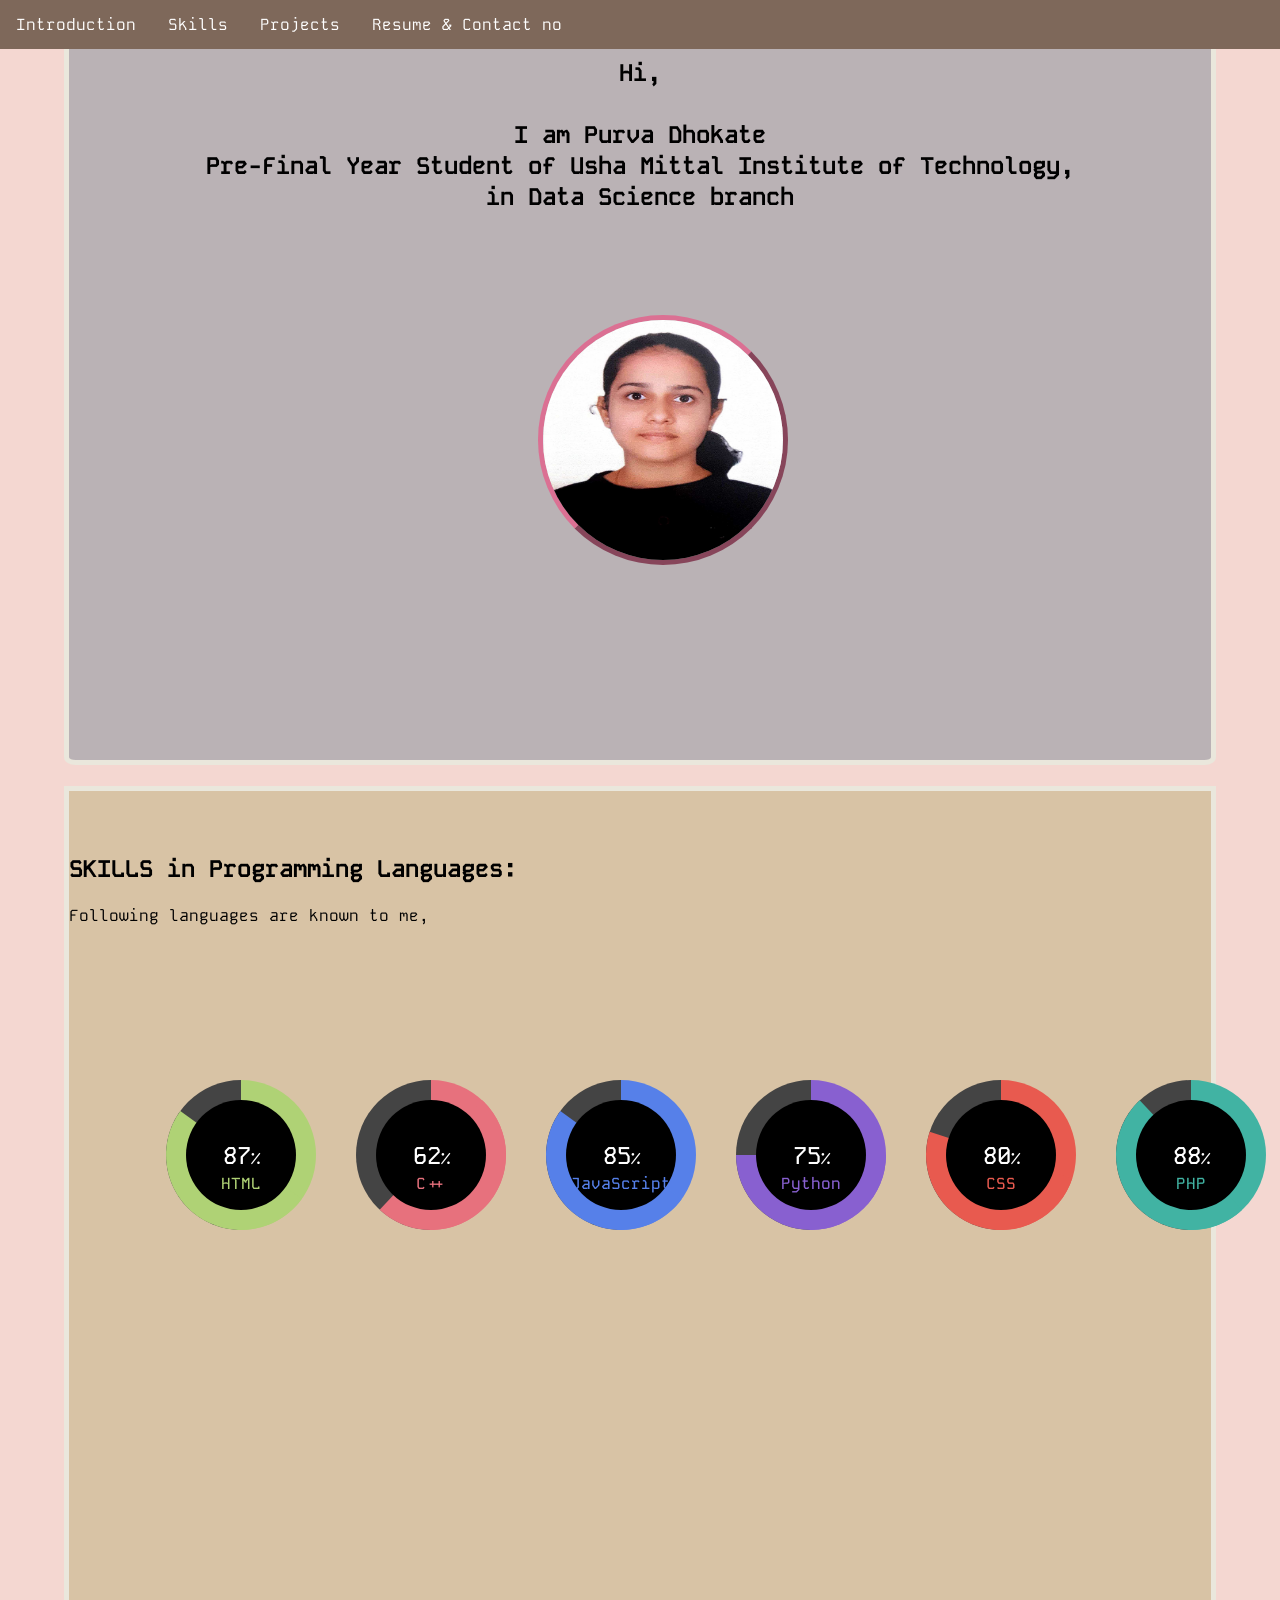
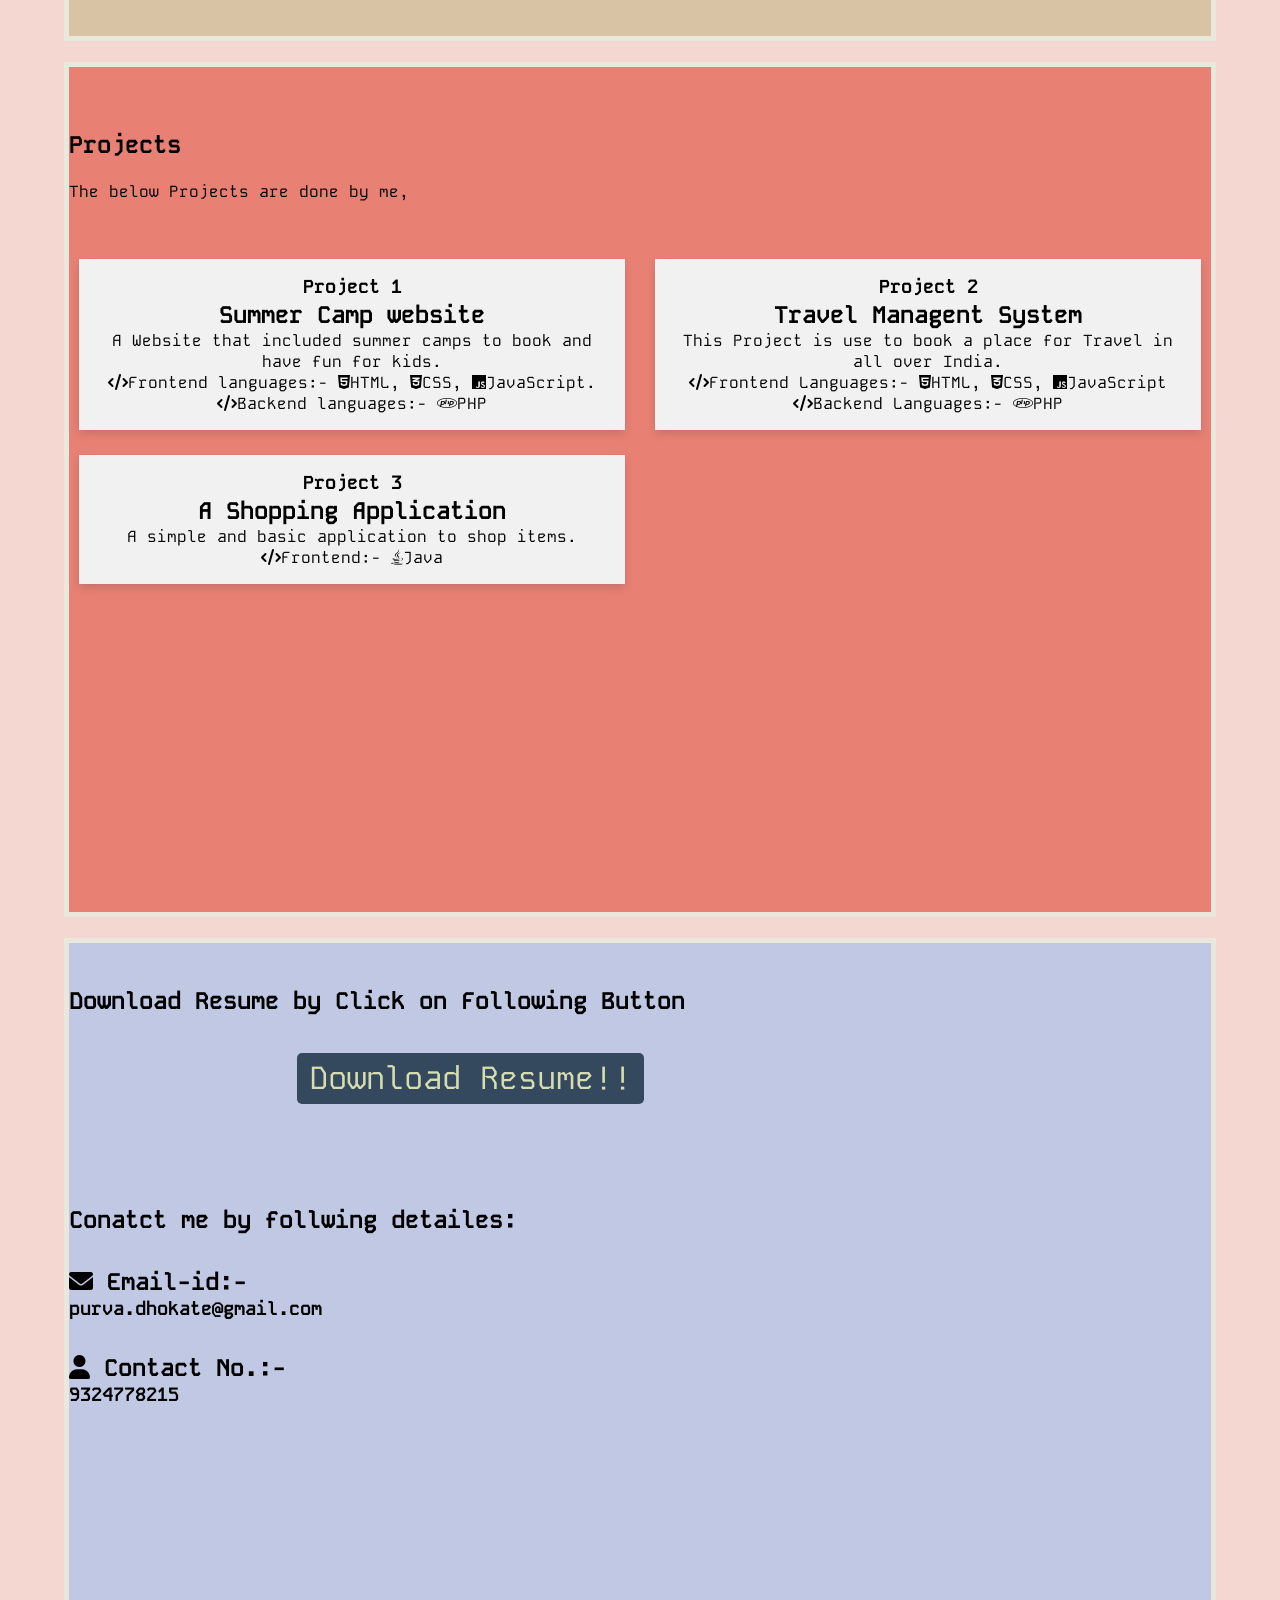
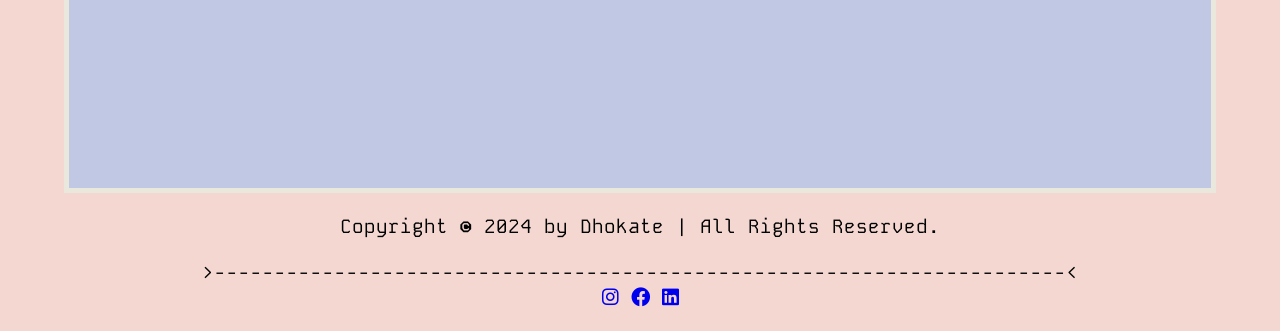
<file: index.html>
<html>
    <head>
        <title>PortFolio</title>
    </head>
    <link rel="stylesheet" type="text/css" href="task1.css">
    <link rel="stylesheet" href="https://cdnjs.cloudflare.com/ajax/libs/font-awesome/6.0.0-beta3/css/all.min.css"/>

         <!-- 
        Brief section/Tagline->(include a brief introduction or tagline.) Hello Eeryone, I am Purva Nilesh Dhokate , from SNDT Women's University Student, Pursuing 3rd year in Data Science branch.<br>
        About secion-> Add img and Write a short bio highlighting your skills and experience.<br>
        Skill section-> List of key skils or area of expertise<br>
        Project section-> showcase of sample projects include prj title, description,img<br>
        Resume Section-> make link to download<br>
        Coatact Section-> includecontact no,email id<br>
        Footer-> add copyright notice & additional links/info -->
    <body>
        <div class="Header">
          


          <ul>
            <li><a href="#section1">Introduction</a></li>
            <li><a href="#section2">Skills</a></li>
            <li><a href="#section3">Projects</a></li>
            <li><a href="#section4">Resume & Contact no</a></li>
          </ul>
          
          
            

            <!--SECTION 1/INTRO-->
    <img class="img1" height="250" width="250" src='img1.jpg' name="cover" alt="Avatar">
    <!-- <img class="img2"height="450" width="750" src='img4.png'> -->
    <section id="section1" class="s1" name="Header"><br>
      
        <h1><br>Hi,<br><br>I am Purva Dhokate<br>Pre-Final Year Student of Usha Mittal Institute of Technology, <br> in Data Science branch</h1>
        </section><br>

        <!--SECTION 2/SKILSS OR LAGAUGES-->
        <section id="section2" class="s2"><h1><br><br>SKILLS in Programming Languages:</h1><br><p>Following languages are known to me, </p></section>
        





        <!-- circukar progress bar -->
        <div class="container">
          <div class="progress" style="--i:85;--clr:#AFD275;">
            
            <h3>87<span>%</span></h3>
            <h4>HTML</h4>
          </div>
          <div class="progress" style="--i:62;--clr:#E7717D;">
            
            <h3>62<span>%</span></h3>
            <h4>C++</h4>
          </div>
          <div class="progress" style="--i:85;--clr: #5680E9;">
            
            <h3>85<span>%</span></h3>
            <h4>JavaScript</h4>
          </div>
          <div class="progress" style="--i:75;--clr: #8860D0;">
            
            <h3>75<span>%</span></h3>
            <h4>Python</h4>
          </div>

          <div class="progress" style="--i:80;--clr: #E85A4F;">
            
            <h3>80<span>%</span></h3>
            <h4>CSS</h4>
          </div>

          <div class="progress" style="--i:88;--clr: #41B3A3;">
            
            <h3>88<span>%</span></h3>
            <h4>PHP</h4>
          </div>
        </div>





       
        <br>


                  <!--SECTION 3/PROJECT LIST-->
            <section id="section3" class="s3"><h2><br><br>Projects</h2>
            <br>
            
            
              <p>The below Projects are done by me,</p>
              <br><br>
              <div class="row">
                
              
                <div class="column">
                  <div class="card">
                    <h3>Project 1</h3>
                    <h2>Summer Camp website</h2>
                    <p>A Website that included summer camps to book and have fun for kids.</p> 
                    <p><i class="fa-solid fa-code"></i>Frontend languages:- <i class="fa-brands fa-html5"></i>HTML,  <i class="fa-brands fa-css3-alt"></i>CSS, <i class="fa-brands fa-js"></i>JavaScript.</p>
                    <p><i class="fa-solid fa-code"></i>Backend languages:- <i class="fa-brands fa-php"></i>PHP</p>
                  </div>
                </div>
                
                
                
                <div class="column">
                  <div class="card">
                    <h3>Project 2</h3>
                    <h2>Travel Managent System</h2>
                    <p>This Project is use to book a place for Travel in all over India.</p>
                    <p><i class="fa-solid fa-code"></i>Frontend Languages:- <i class="fa-brands fa-html5"></i>HTML, <i class="fa-brands fa-css3-alt"></i>CSS, <i class="fa-brands fa-js"></i>JavaScript</p>
                    <p><i class="fa-solid fa-code"></i>Backend Languages:- <i class="fa-brands fa-php"></i>PHP</p>
                  </div>
                </div>

                

                <div class="column">
                  <div class="card">
                    <h3>Project 3</h3>
                    <h2>A Shopping Application</h2>
                    <p>A simple and basic application to shop items.</p>
                    <p><i class="fa-solid fa-code"></i>Frontend:- <i class="fa-brands fa-java"></i>Java</p>
                  </div>
                </div>

                

              </div>
              <!--Make it more intresing add css-->
                            

            
            
            </section>
                <br>

                <!--RESUME DOWNLOAD-->
                <section id="section4" class="s4"><br><br><h1>Download Resume by Click on Following Button</h1>
                  
                  
                  
                  <!-- FOR IMAGE
                    <a href="./img2.png" download="img2.png">
                    <img src="./  img2.png" alt="W3Schools" height="200" width="200">
                  </a>  -->
                  <!--FOR PDF OR BOTH DECIDE--><br><br>
                  <a href="C:\Users\S\Desktop\Resume.pdf" download class="dwn-btn">Download Resume!!</a>
                  <br><br><br><br><br><br>
                    <h1>Conatct me by follwing detailes:</h1>
                    <h2><br><i class="fa-solid fa-envelope"></i> Email-id:-</h2><h3> purva.dhokate@gmail.com</h3>
                    <h2><br><i class="fa-solid fa-user"></i> Contact No.:-</h2><h3> 9324778215</h3>
                
                </section>
               

                  <footer>
                    <br>  
                    <p>Copyright &copy 2024 by Dhokate | All Rights Reserved.</p>
                    <br>
                    <p>
                      >-----------------------------------------------------------------------<
                      <br>
                   <a href="https://www.instagram.com/"> <i class="fa-brands fa-instagram"></i></a>
                   <a href="https://www.facebook.com/"><i class="fa-brands fa-facebook"></i></a> 
                   <a href="https://in.linkedin.com/"><i class="fa-brands fa-linkedin"></i></a>    </p><br>
                                </footer>
          
          
           
          





    </div>
    </body>
</html>
</file>
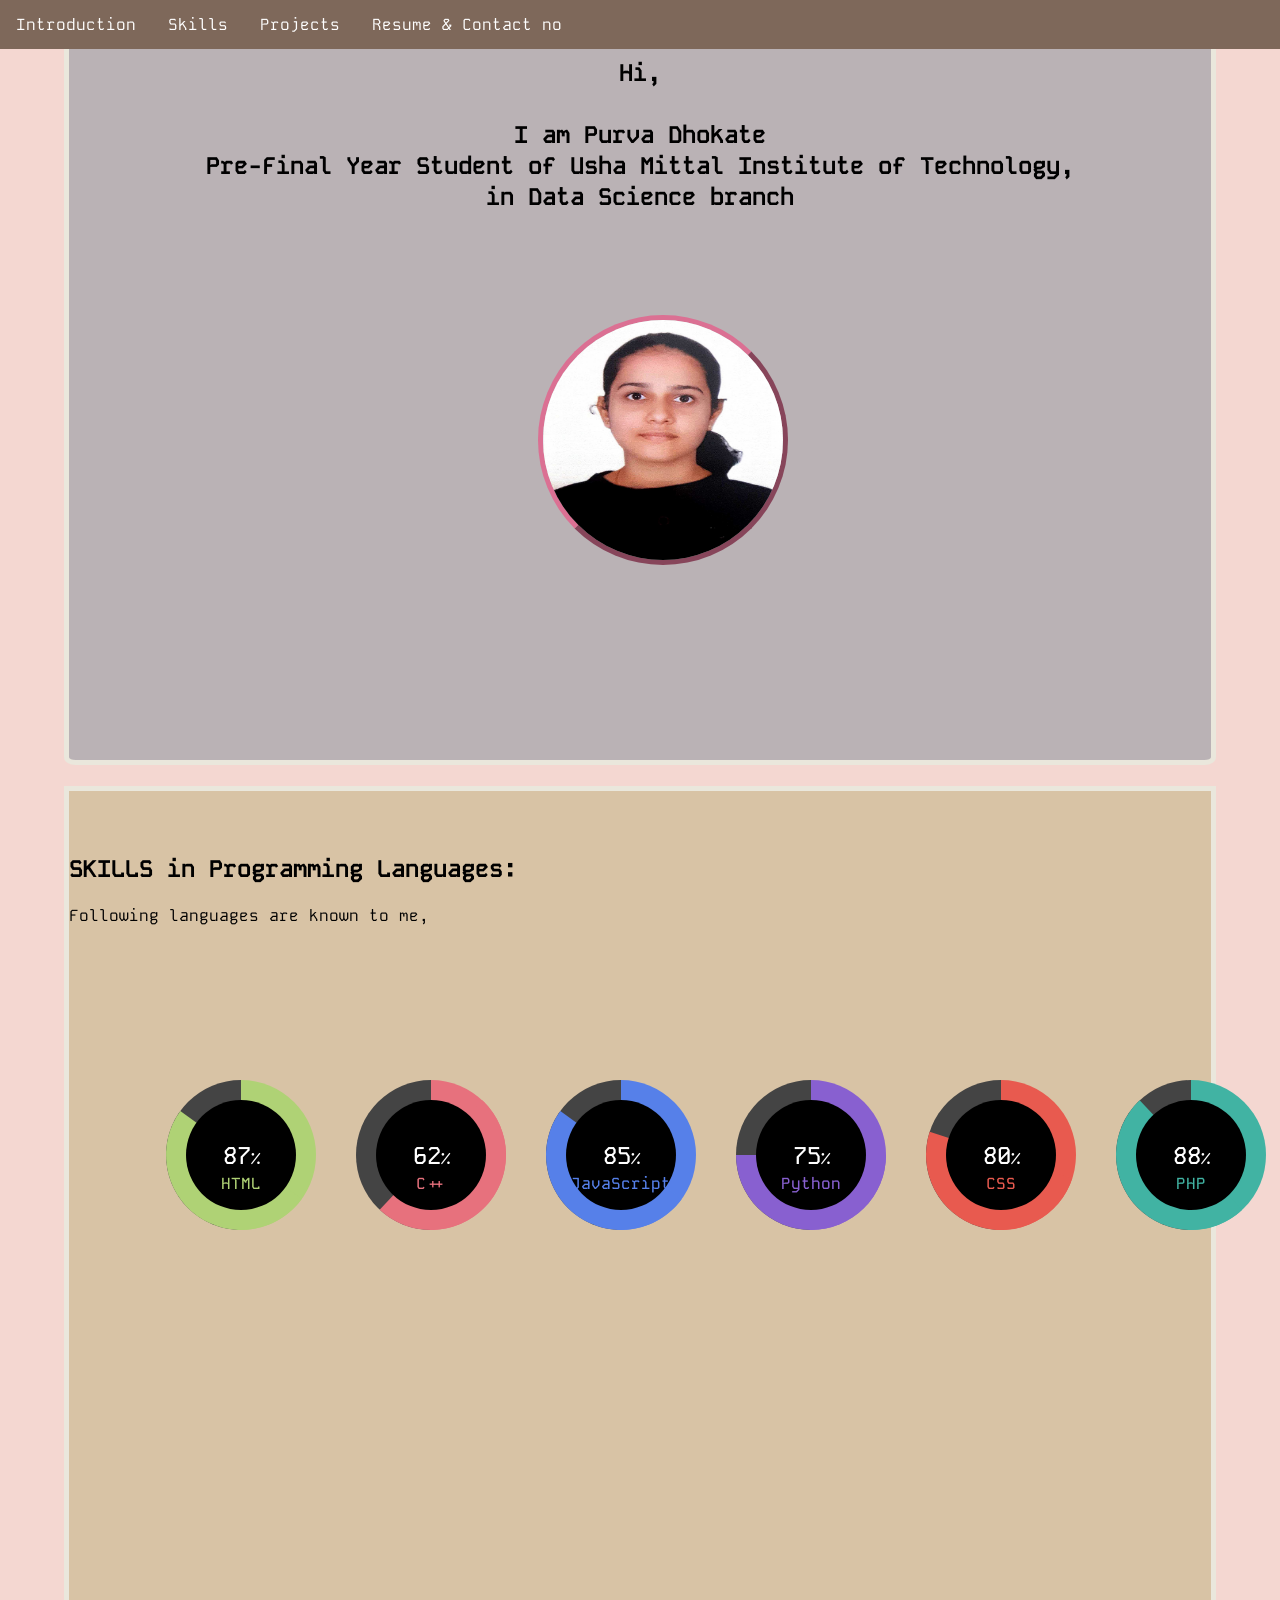
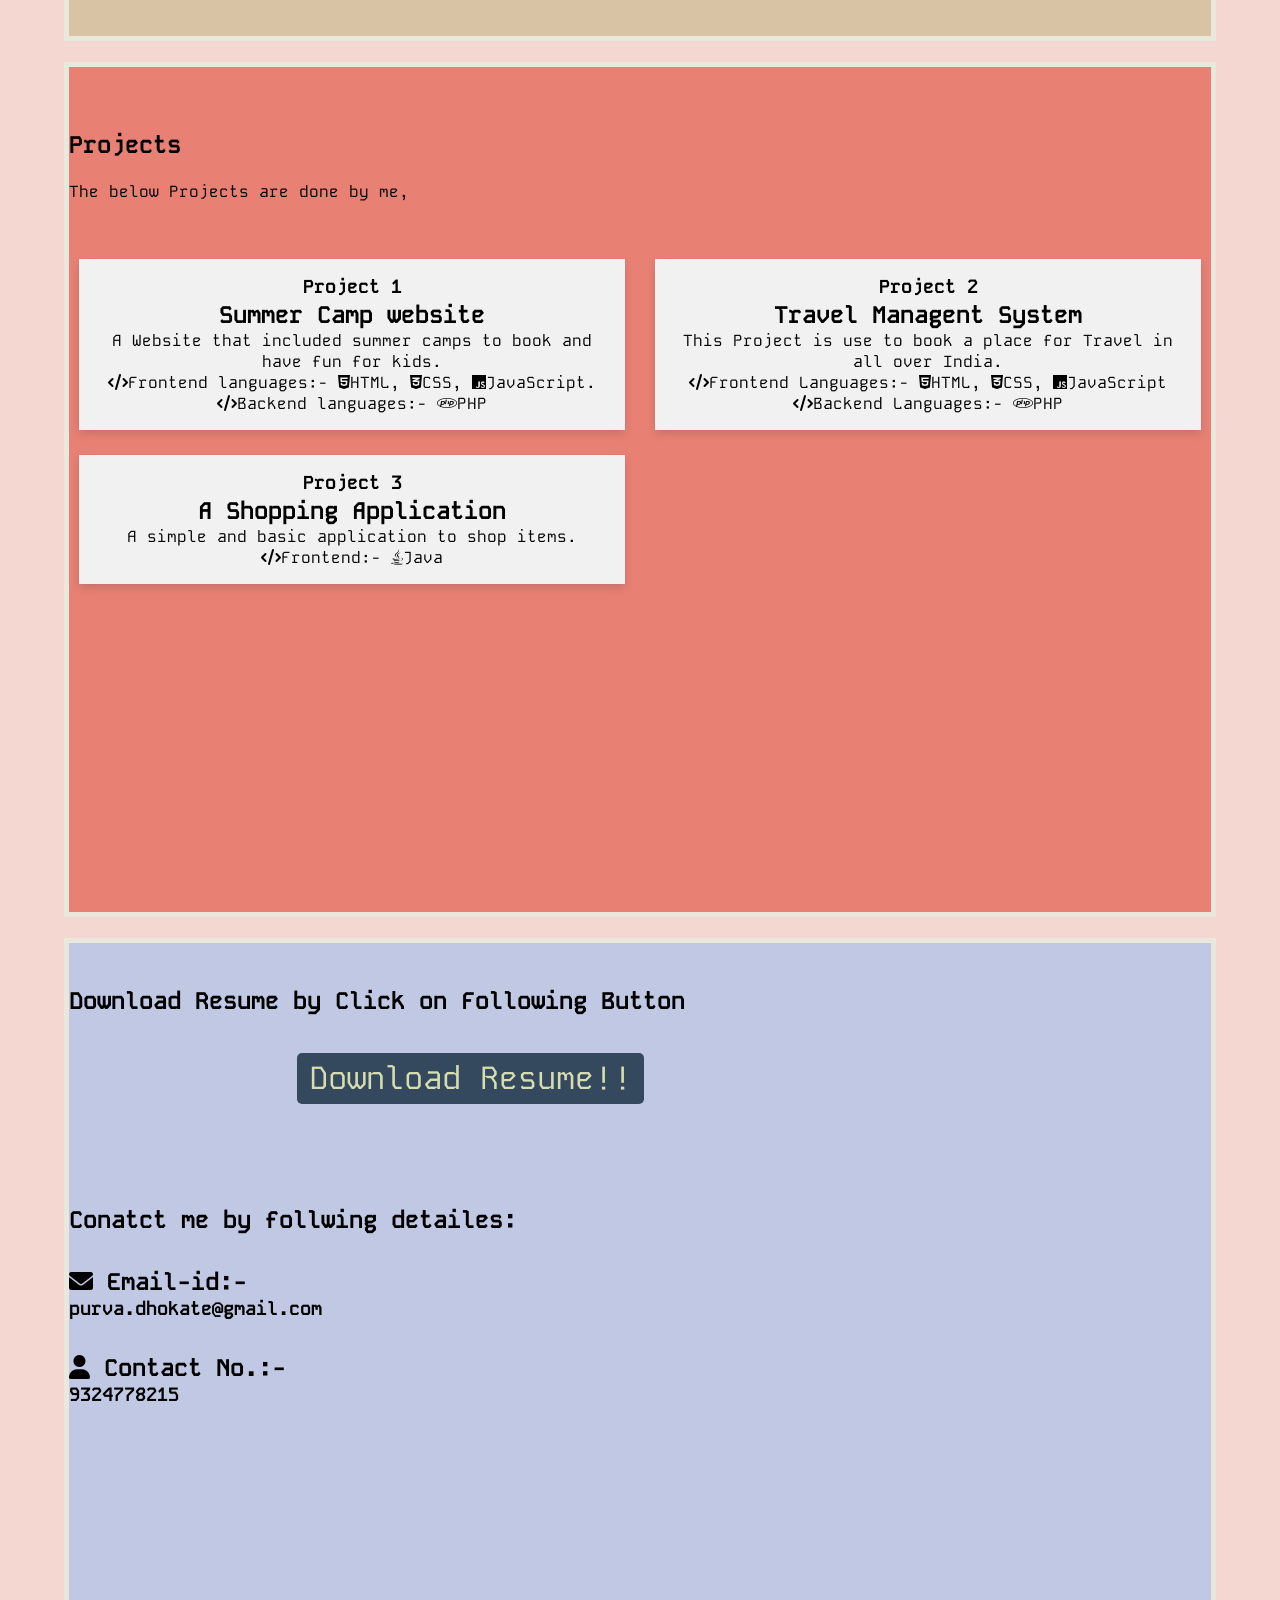
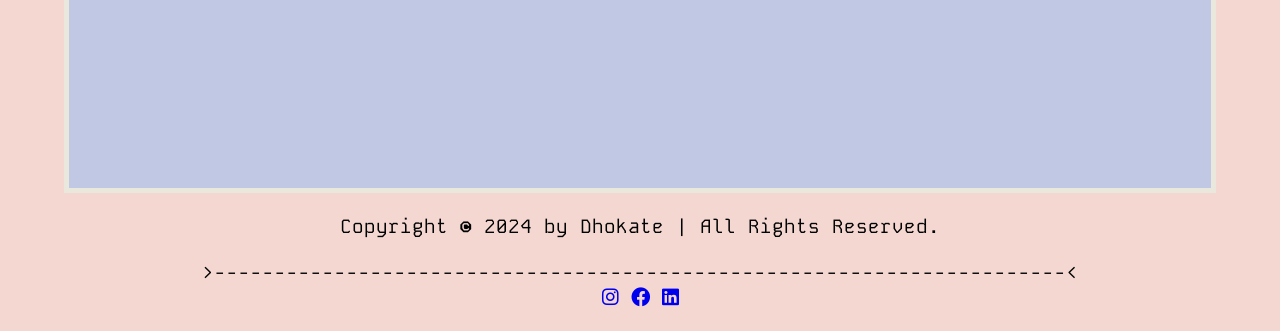
<file: task1.html>
<html>
    <head>
        <title>PortFolio</title>
    </head>
    <link rel="stylesheet" type="text/css" href="task1.css">
    <link rel="stylesheet" href="https://cdnjs.cloudflare.com/ajax/libs/font-awesome/6.0.0-beta3/css/all.min.css"/>

         <!-- 
        Brief section/Tagline->(include a brief introduction or tagline.) Hello Eeryone, I am Purva Nilesh Dhokate , from SNDT Women's University Student, Pursuing 3rd year in Data Science branch.<br>
        About secion-> Add img and Write a short bio highlighting your skills and experience.<br>
        Skill section-> List of key skils or area of expertise<br>
        Project section-> showcase of sample projects include prj title, description,img<br>
        Resume Section-> make link to download<br>
        Coatact Section-> includecontact no,email id<br>
        Footer-> add copyright notice & additional links/info -->
    <body>
        <div class="Header">
          


          <ul>
            <li><a href="#section1">Introduction</a></li>
            <li><a href="#section2">Skills</a></li>
            <li><a href="#section3">Projects</a></li>
            <li><a href="#section4">Resume & Contact no</a></li>
          </ul>
          
          
            

            <!--SECTION 1/INTRO-->
    <img class="img1" height="250" width="250" src='img1.jpg' name="cover" alt="Avatar">
    <!-- <img class="img2"height="450" width="750" src='img4.png'> -->
    <section id="section1" class="s1" name="Header"><br>
      
        <h1><br>Hi,<br><br>I am Purva Dhokate<br>Pre-Final Year Student of Usha Mittal Institute of Technology, <br> in Data Science branch</h1>
        </section><br>

        <!--SECTION 2/SKILSS OR LAGAUGES-->
        <section id="section2" class="s2"><h1><br><br>SKILLS in Programming Languages:</h1><br><p>Following languages are known to me, </p></section>
        





        <!-- circukar progress bar -->
        <div class="container">
          <div class="progress" style="--i:85;--clr:#AFD275;">
            
            <h3>87<span>%</span></h3>
            <h4>HTML</h4>
          </div>
          <div class="progress" style="--i:62;--clr:#E7717D;">
            
            <h3>62<span>%</span></h3>
            <h4>C++</h4>
          </div>
          <div class="progress" style="--i:85;--clr: #5680E9;">
            
            <h3>85<span>%</span></h3>
            <h4>JavaScript</h4>
          </div>
          <div class="progress" style="--i:75;--clr: #8860D0;">
            
            <h3>75<span>%</span></h3>
            <h4>Python</h4>
          </div>

          <div class="progress" style="--i:80;--clr: #E85A4F;">
            
            <h3>80<span>%</span></h3>
            <h4>CSS</h4>
          </div>

          <div class="progress" style="--i:88;--clr: #41B3A3;">
            
            <h3>88<span>%</span></h3>
            <h4>PHP</h4>
          </div>
        </div>





       
        <br>


                  <!--SECTION 3/PROJECT LIST-->
            <section id="section3" class="s3"><h2><br><br>Projects</h2>
            <br>
            
            
              <p>The below Projects are done by me,</p>
              <br><br>
              <div class="row">
                
              
                <div class="column">
                  <div class="card">
                    <h3>Project 1</h3>
                    <h2>Summer Camp website</h2>
                    <p>A Website that included summer camps to book and have fun for kids.</p> 
                    <p><i class="fa-solid fa-code"></i>Frontend languages:- <i class="fa-brands fa-html5"></i>HTML,  <i class="fa-brands fa-css3-alt"></i>CSS, <i class="fa-brands fa-js"></i>JavaScript.</p>
                    <p><i class="fa-solid fa-code"></i>Backend languages:- <i class="fa-brands fa-php"></i>PHP</p>
                  </div>
                </div>
                
                
                
                <div class="column">
                  <div class="card">
                    <h3>Project 2</h3>
                    <h2>Travel Managent System</h2>
                    <p>This Project is use to book a place for Travel in all over India.</p>
                    <p><i class="fa-solid fa-code"></i>Frontend Languages:- <i class="fa-brands fa-html5"></i>HTML, <i class="fa-brands fa-css3-alt"></i>CSS, <i class="fa-brands fa-js"></i>JavaScript</p>
                    <p><i class="fa-solid fa-code"></i>Backend Languages:- <i class="fa-brands fa-php"></i>PHP</p>
                  </div>
                </div>

                

                <div class="column">
                  <div class="card">
                    <h3>Project 3</h3>
                    <h2>A Shopping Application</h2>
                    <p>A simple and basic application to shop items.</p>
                    <p><i class="fa-solid fa-code"></i>Frontend:- <i class="fa-brands fa-java"></i>Java</p>
                  </div>
                </div>

                

              </div>
              <!--Make it more intresing add css-->
                            

            
            
            </section>
                <br>

                <!--RESUME DOWNLOAD-->
                <section id="section4" class="s4"><br><br><h1>Download Resume by Click on Following Button</h1>
                  
                  
                  
                  <!-- FOR IMAGE
                    <a href="./img2.png" download="img2.png">
                    <img src="./  img2.png" alt="W3Schools" height="200" width="200">
                  </a>  -->
                  <!--FOR PDF OR BOTH DECIDE--><br><br>
                  <a href="C:\Users\S\Desktop\Resume.pdf" download class="dwn-btn">Download Resume!!</a>
                  <br><br><br><br><br><br>
                    <h1>Conatct me by follwing detailes:</h1>
                    <h2><br><i class="fa-solid fa-envelope"></i> Email-id:-</h2><h3> purva.dhokate@gmail.com</h3>
                    <h2><br><i class="fa-solid fa-user"></i> Contact No.:-</h2><h3> 9324778215</h3>
                
                </section>
               

                  <footer>
                    <br>  
                    <p>Copyright &copy 2024 by Dhokate | All Rights Reserved.</p>
                    <br>
                    <p>
                      >-----------------------------------------------------------------------<
                      <br>
                   <a href="https://www.instagram.com/"> <i class="fa-brands fa-instagram"></i></a>
                   <a href="https://www.facebook.com/"><i class="fa-brands fa-facebook"></i></a> 
                   <a href="https://in.linkedin.com/"><i class="fa-brands fa-linkedin"></i></a>    </p><br>
                                </footer>
          
          
           
          





    </div>
    </body>
</html>
</file>
<file: task1.css>
@import url('https://fonts.googleapis.com/css2?family=Kode+Mono:wght@400..700&display=swap');
*{
    margin: 0;
    padding: 0;
    font-family: 'Kode Mono', monospace;
    scroll-behavior: smooth;
    box-sizing: border-box;
    cursor: pointer;
    
}
body{
    background: #F4D7D1;
    /* background: linear-gradient(141deg, #0fb8ad 0%, #1fc8db 51%, #2cb5e8 75%); */
    
}




ul {
  list-style-type: none;
  margin: 0;
  padding: 0;
  overflow: hidden;
  background-color: #7E685A;
  position: fixed;
  top: 0;
  width: 100%;
}

li {
  float: left;
}

li a {
  display: block;
  color: white;
  text-align: center;
  padding: 14px 16px;
  text-decoration: none;
}

li a:hover{
  background-color: #8D7F73;
}





.img1{
    border-radius: 50%;
    position: absolute;
    opacity: 1;
    left: 42%;
    top: 35%;
    border: palevioletred;
    border-style: outset;
    border-width: 5px;
}
/* .img2{
    opacity: 1;
    border-radius: 50%;
    left: 51%;
    position: absolute;
    top: 3%;
} */
.s1{
    background-color: #BAB2B5;
    height: 85%;
    width: 90%;
    border: 5px solid #EAE7DC;
    border-radius: 1%; 
    margin-left:5%;
    
}
.s1 h1{
    text-align: center;
}



















.s2{
    background-color: #D8C3A5;
    height: 95%;
    border: 5px solid #EAE7DC;
    margin-left:5%;
    width: 90%;
}


.container{
  position: absolute;
  display: flex;
  justify-content: center;
  align-items: center;
  flex-wrap: wrap;
  gap: 40px;
  top: 120%;
  left: 13%;
}
.container .progress{
  position: relative;
  width: 150px;
  height: 150px;
  border-radius: 100px;
  color: white;
  background: #444 linear-gradient(to right, transparent 50%, var(--clr) 0);
}
.container .progress h3{
  position: absolute;
  top: 50%;
  left: 50%;
  transform: translate(-50%,-50%);
  font-size: 1.5em;
  z-index: 1;
  font-weight: 500;
}
.container .progress h3 span{
  font-size: 0.65em;
  font-weight: 400;
}
.container .progress h4{
  position: absolute;
  top: 62%;
  left: 50%;
  transform: translate(-50%);
  z-index: 1;
  font-weight: 500;
  color: var(--clr);
}
.container .progress::before{
  content: '';
  display: block;
  height: 100%;
  margin-left: 50%;
  transform-origin: left;
  border-radius: 0 100% 100% 0/50%;
}
.container .progress::after{
  content: '';
  position: absolute;
  /* ring of circle size */
  inset: 20px; 
  border-radius: 50%;
  background: black;
}
.container .progress::before{
    background: var(--clr);
    transform: rotate(calc(((var(--i) - 50) * 0.01turn )));
}



.s3{
    background-color: #E98074;
    height: 95%;
    border: 5px solid #EAE7DC;
    margin-left:5%;
    width: 90%;
}


.column {
  float: left;
  width: 50%;
  padding: 15px 15px 10px;
}

/* Remove extra left and right margins, due to padding */
.row {margin: 0 -5px;}

/* Clear floats after the columns */
.row:after {
  content: "";
  display: table;
  clear: both;
}

/* Responsive columns */
@media screen and (max-width: 600px) {
  .column {
    width: 100%;
    display: block;
    margin-bottom: 20px;
  }
}

/* Style the counter cards */
.card {
  box-shadow: 0 4px 8px 0 rgba(67, 59, 59, 0.2);
  padding: 16px;
  text-align: center;
  background-color: #f1f1f1;
}

.s3 .column .card .h3{
  font-size: 90px;
}








.s4{
    background-color: #C1C8E4;
    height: 95%;
    border: 5px solid #EAE7DC;
    margin-left:5%;
    width: 90%;
}

.dwn-btn{
  margin-left: 20%;
  margin-top: 50%;
  background-color: #34495E ;
  color: rgb(214, 221, 175);
  padding: 5px 12px;
  font-size: 2rem;
  text-decoration: none;
  border-radius:5px;
}
.dwn-b  tn:hover {
  background-color: RoyalBlue;
}






footer p{
  text-align: center;
  font-size: larger;
}
</file>
